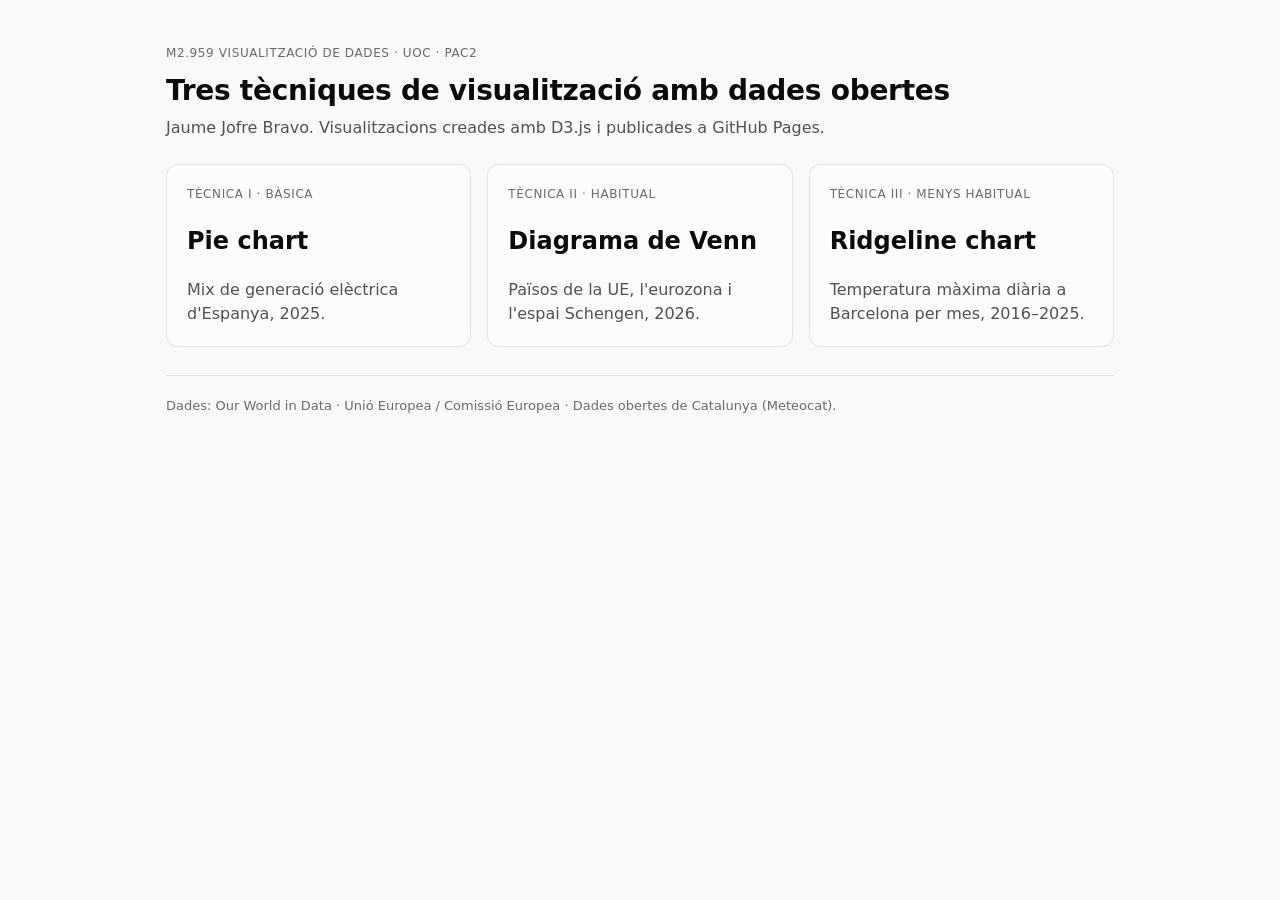
<file: index.html>
<!doctype html>
<html lang="ca">

<head>
  <meta charset="utf-8">
  <meta name="viewport" content="width=device-width, initial-scale=1">
  <title>PAC2 – Visualització de dades</title>
  <link rel="stylesheet" href="estil.css">
</head>

<body>
  <main>
    <p class="tag">M2.959 Visualització de dades · UOC · PAC2</p>
    <h1>Tres tècniques de visualització amb dades obertes</h1>
    <p class="sub">Jaume Jofre Bravo. Visualitzacions creades amb D3.js i publicades a GitHub Pages.</p>
    <div class="grid-cards">
      <a href="pie.html">
        <div class="card">
          <div class="tag">Tècnica I · Bàsica</div>
          <h2>Pie chart</h2>
          <p class="sub" style="margin:0">Mix de generació elèctrica d'Espanya, 2025.</p>
        </div>
      </a>
      <a href="venn.html">
        <div class="card">
          <div class="tag">Tècnica II · Habitual</div>
          <h2>Diagrama de Venn</h2>
          <p class="sub" style="margin:0">Països de la UE, l'eurozona i l'espai Schengen, 2026.</p>
        </div>
      </a>
      <a href="ridgeline.html">
        <div class="card">
          <div class="tag">Tècnica III · Menys habitual</div>
          <h2>Ridgeline chart</h2>
          <p class="sub" style="margin:0">Temperatura màxima diària a Barcelona per mes, 2016–2025.</p>
        </div>
      </a>
    </div>
    <footer>
      <p>Dades: Our World in Data · Unió Europea / Comissió Europea · Dades obertes de Catalunya (Meteocat).</p>
    </footer>
  </main>
</body>

</html>
</file>
<file: estil.css>
:root {
  color-scheme: light;
  --page: #f9f9f7;
  --surface: #fcfcfb;
  --ink: #0b0b0b;
  --ink-2: #52514e;
  --muted: #6b6a65;
  --grid: #e1e0d9;
  --axis: #c3c2b7;
  --border: rgba(11, 11, 11, .10);
  --s1: #2a78d6;
  --s2: #eb6834;
  --s3: #1baf7a;
  --ren-1: #104281;
  --ren-2: #256abf;
  --ren-3: #5598e7;
  --ren-4: #86b6ef;
  --fos-1: #3d3c39;
  --fos-2: #6b6a65;
  --fos-3: #a09e97;
  --tip-bg: #0b0b0b;
  --tip-ink: #f9f9f7;
}

@media (prefers-color-scheme: dark) {
  :root:not([data-theme="light"]) {
    color-scheme: dark;
    --page: #0d0d0d;
    --surface: #1a1a19;
    --ink: #f0efec;
    --ink-2: #c3c2b7;
    --muted: #9a988f;
    --grid: #2c2c2a;
    --axis: #383835;
    --border: rgba(255, 255, 255, .10);
    --s1: #3987e5;
    --s2: #d95926;
    --s3: #199e70;
    --ren-1: #cde2fb;
    --ren-2: #86b6ef;
    --ren-3: #3987e5;
    --ren-4: #1c5cab;
    --fos-1: #c3c2b7;
    --fos-2: #9a988f;
    --fos-3: #706e68;
    --tip-bg: #f0efec;
    --tip-ink: #0b0b0b;
  }
}

:root[data-theme="dark"] {
  color-scheme: dark;
  --page: #0d0d0d;
  --surface: #1a1a19;
  --ink: #f0efec;
  --ink-2: #c3c2b7;
  --muted: #9a988f;
  --grid: #2c2c2a;
  --axis: #383835;
  --border: rgba(255, 255, 255, .10);
  --s1: #3987e5;
  --s2: #d95926;
  --s3: #199e70;
  --ren-1: #cde2fb;
  --ren-2: #86b6ef;
  --ren-3: #3987e5;
  --ren-4: #1c5cab;
  --fos-1: #c3c2b7;
  --fos-2: #9a988f;
  --fos-3: #706e68;
  --tip-bg: #f0efec;
  --tip-ink: #0b0b0b;
}

* {
  box-sizing: border-box
}

html,
body {
  margin: 0
}

body {
  background: var(--page);
  color: var(--ink);
  font: 16px/1.5 system-ui, -apple-system, "Segoe UI", sans-serif
}

main {
  max-width: 980px;
  margin: 0 auto;
  padding: 32px 16px 48px
}

nav {
  font-size: 14px;
  color: var(--ink-2);
  margin-bottom: 24px
}

nav a {
  color: var(--ink-2)
}

h1 {
  font-size: 28px;
  line-height: 1.2;
  margin: 0 0 8px;
  font-weight: 650;
  letter-spacing: -.01em
}

.sub {
  color: var(--ink-2);
  margin: 0 0 24px;
  max-width: 70ch
}

.card {
  background: var(--surface);
  border: 1px solid var(--border);
  border-radius: 12px;
  padding: 20px
}

.layout {
  display: grid;
  grid-template-columns: minmax(0, 1fr) 280px;
  gap: 24px;
  align-items: start
}

@media (max-width:760px) {
  .layout {
    grid-template-columns: 1fr
  }
}

svg {
  display: block;
  width: 100%;
  height: auto;
  overflow: visible
}

svg text {
  fill: var(--ink-2);
  font-size: 13px
}

.legend {
  list-style: none;
  margin: 0;
  padding: 0;
  font-size: 14px
}

.legend li {
  display: flex;
  align-items: center;
  gap: 8px;
  padding: 3px 0
}

.legend .sw {
  width: 12px;
  height: 12px;
  border-radius: 3px;
  flex: none
}

.legend h3 {
  font-size: 13px;
  text-transform: uppercase;
  letter-spacing: .04em;
  color: var(--muted);
  margin: 14px 0 4px;
  font-weight: 600
}

.legend h3:first-child {
  margin-top: 0
}

.kpi {
  font-size: 32px;
  font-weight: 650;
  line-height: 1.1;
  color: var(--ink)
}

.kpi-l {
  font-size: 14px;
  color: var(--ink-2)
}

.tip {
  position: fixed;
  pointer-events: none;
  background: var(--tip-bg);
  color: var(--tip-ink);
  padding: 8px 10px;
  border-radius: 8px;
  font-size: 13px;
  line-height: 1.4;
  opacity: 0;
  transition: opacity .12s;
  max-width: 260px;
  z-index: 10
}

.tip b {
  font-weight: 650
}

details {
  margin-top: 24px
}

summary {
  cursor: pointer;
  color: var(--ink-2);
  font-size: 14px
}

table {
  border-collapse: collapse;
  width: 100%;
  font-size: 14px;
  margin-top: 8px;
  font-variant-numeric: tabular-nums
}

th,
td {
  text-align: left;
  padding: 6px 8px;
  border-bottom: 1px solid var(--grid)
}

th {
  color: var(--muted);
  font-weight: 600
}

td.n,
th.n {
  text-align: right
}

footer {
  margin-top: 28px;
  font-size: 13px;
  color: var(--muted);
  border-top: 1px solid var(--grid);
  padding-top: 16px
}

footer p {
  margin: 4px 0
}

footer a {
  color: var(--ink-2)
}

.grid-cards {
  display: grid;
  grid-template-columns: repeat(auto-fit, minmax(260px, 1fr));
  gap: 16px
}

.grid-cards a {
  text-decoration: none;
  color: inherit
}

.grid-cards .card:hover {
  border-color: var(--axis)
}

.tag {
  font-size: 12px;
  text-transform: uppercase;
  letter-spacing: .05em;
  color: var(--muted)
}
</file>
